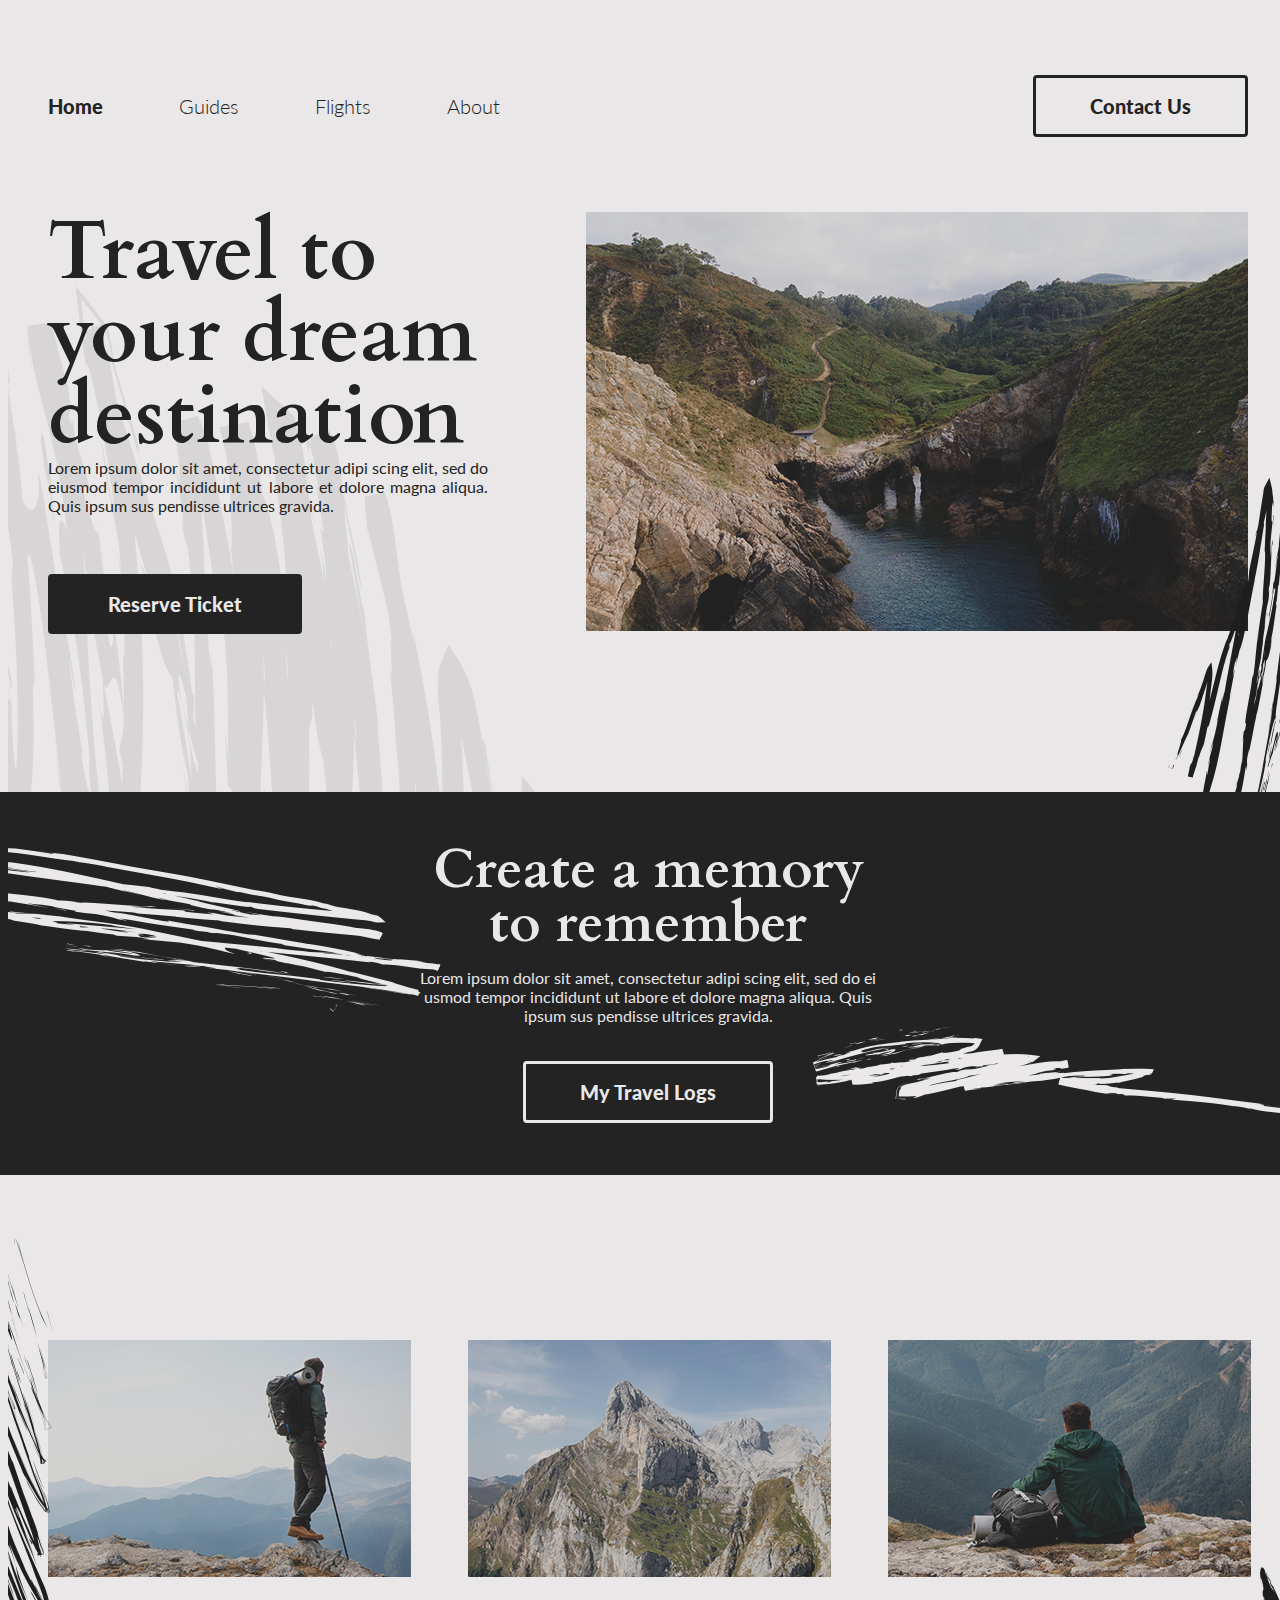
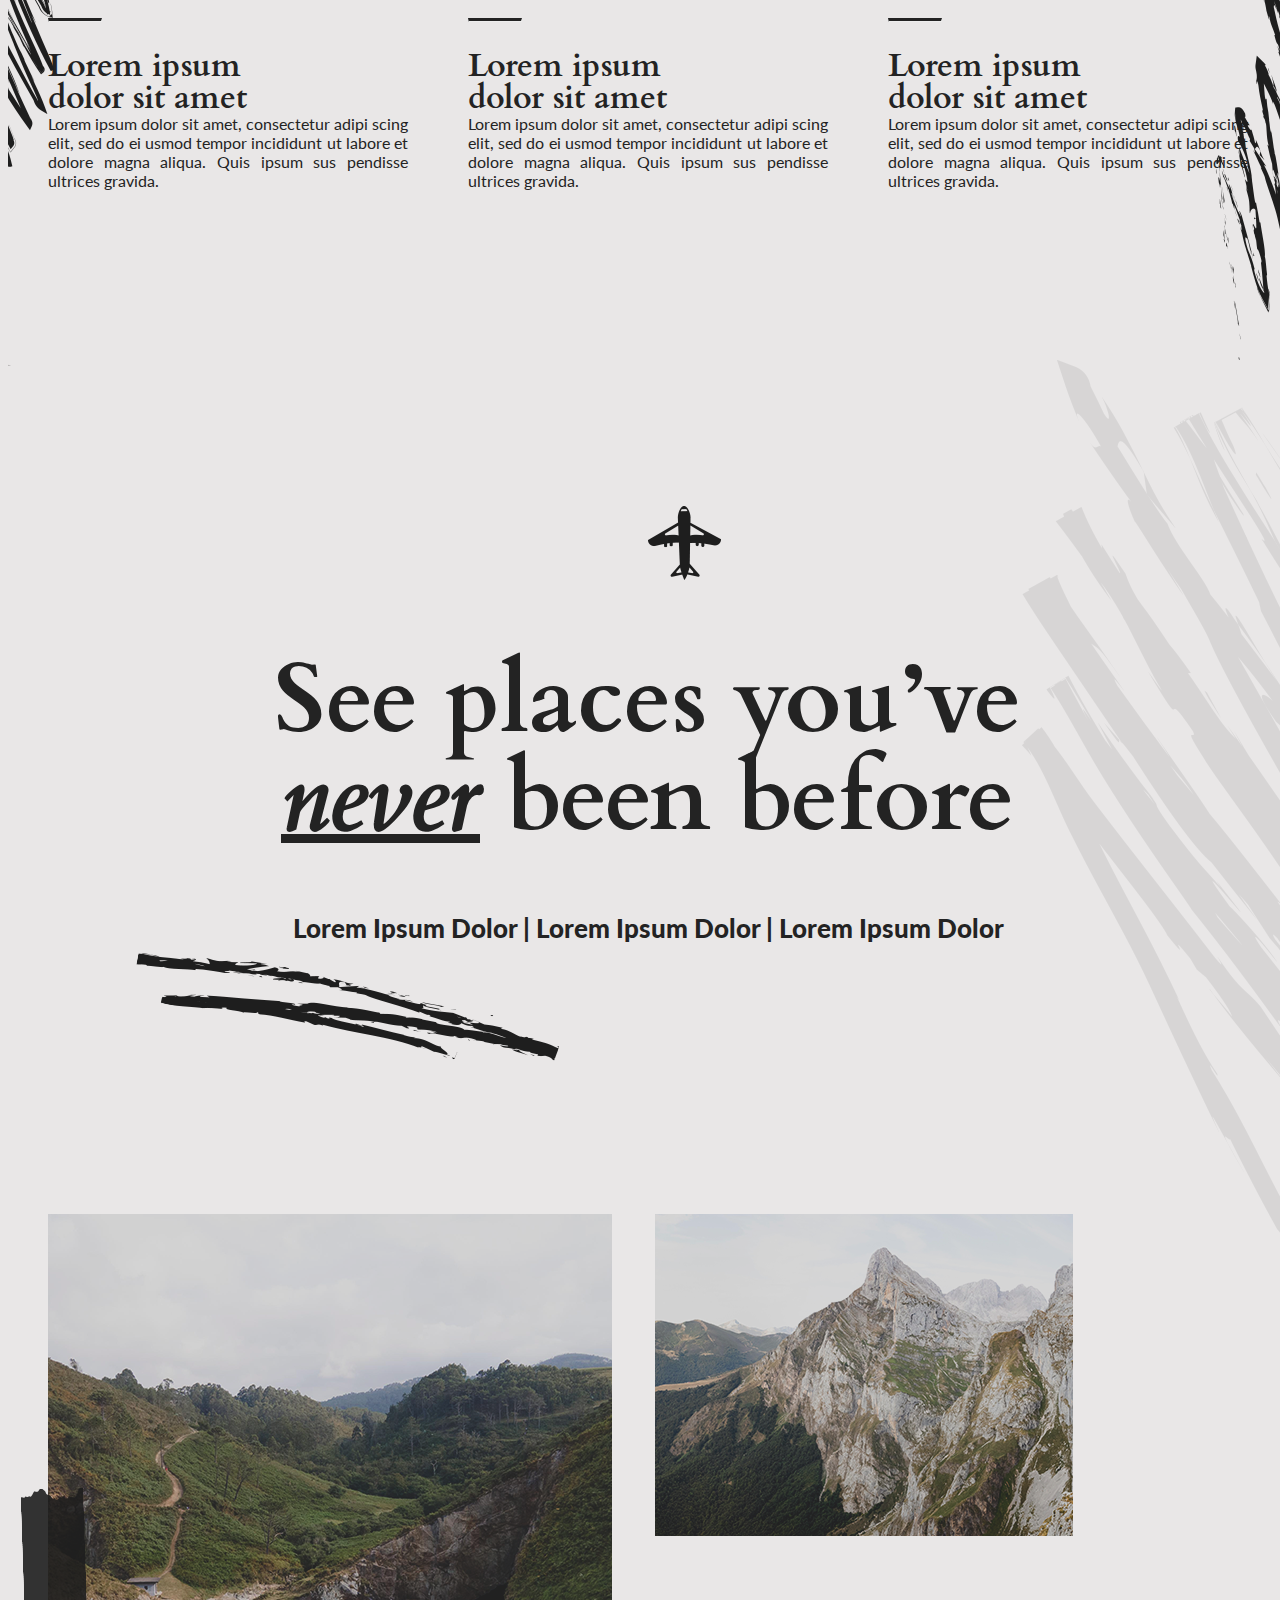
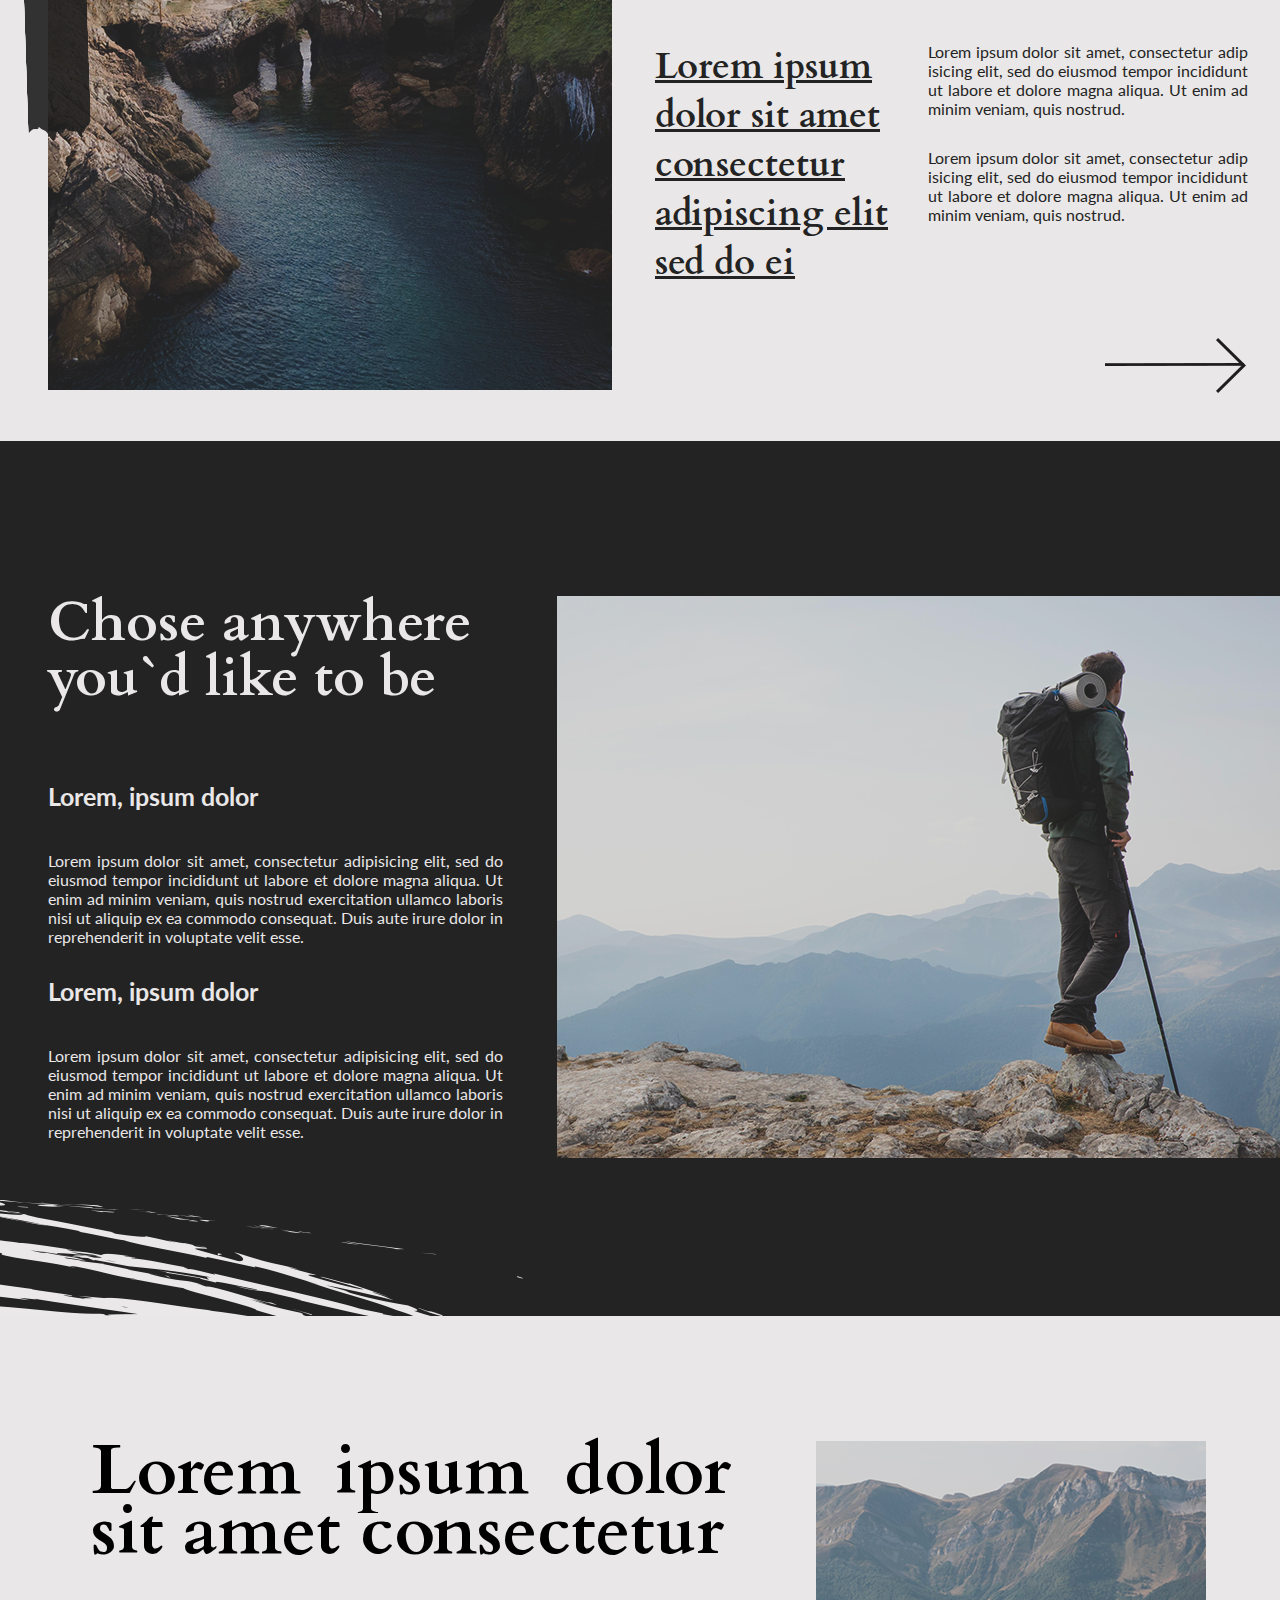
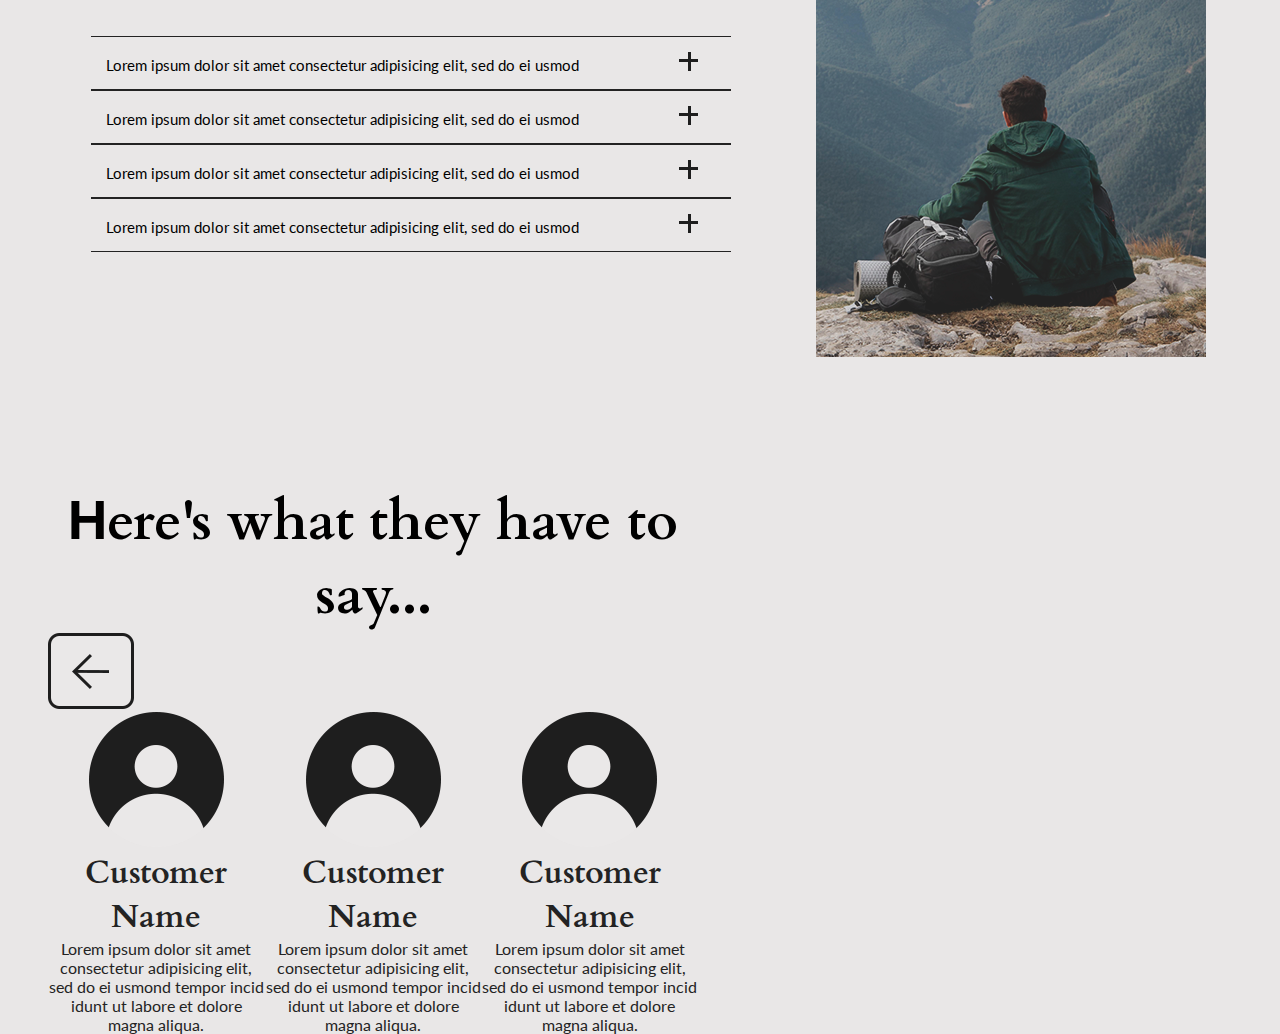
<file: wwww/index.html>
<!DOCTYPE html>
<html lang="ru,en">
<head>
	<meta charset="UTF-8">
	<meta name="viewport" content="width=device-width, initial-scale=1.0">
	<link rel="stylesheet" type="text/css" href="assets/css/main.css">
	<title>Trevel</title>
</head>
<body>
	<header>
		<div class="wrapper">
			<div class="canteiner">
				<nav class="menu">
					<ul>
						<li id="active"><a href="#">Home</a></li>
						<li><a href="#">Guides</a></li>
						<li><a href="#">Flights</a></li>
						<li><a href="#">About</a></li>
						<li><a class="menu-btn" href="#">Contact Us</a></li>
					</ul>
				</nav>
			</div>
		</div>
	</header>
	<section class="intro-poz">
		<div class="wrapper">
			<div class="intro-bg">
				<div class="canteiner">
					<div class="intro">
						<div class="intro-text">
							<div class="intro-box">
								<h1>Travel to your dream destination</h1>
								<p>Lorem ipsum dolor sit amet, consectetur adipi scing elit, sed do eiusmod tempor incididunt ut labore et dolore magna aliqua. Quis ipsum sus pendisse ultrices gravida.</p>
							</div>
							<div class="intro-box">
								<button>Reserve Ticket</button>
							</div>
						</div>
						<div class="intro-img">
							<img src="assets/images/img/into.png">
						</div>
					</div>
				</div>
			</div>
		</div>
	</section>
	<section class="create-color">
		<div class="wrapper">
			<div class="create-bg">
				<div class="canteiner">
					<div class="create">
						<h2>Create a memory to remember</h2>
						<p>Lorem ipsum dolor sit amet, consectetur adipi scing elit, sed do ei usmod tempor incididunt ut labore et dolore magna aliqua. Quis ipsum sus pendisse ultrices gravida.</p>
						<button>My Travel Logs</button>
					</div>
				</div>
			</div>
		</div>
	</section>
	<section>
		<div class="wrapper">
			<div class="cart-bg">
				<div class="canteiner">
					<div class="cart">
						<div class="cart-box">
							<div class="cart-img">
								<img src="assets/images/img/cart-one.png">
							</div>
							<hr>
							<div class="cart-text">
								<h3>Lorem ipsum dolor sit amet</h3>
								<p>Lorem ipsum dolor sit amet, consectetur adipi scing elit, sed do ei usmod tempor incididunt ut labore et dolore magna aliqua. Quis ipsum sus pendisse ultrices gravida.</p>
							</div>
						</div>
						<div class="cart-box">
							<div class="cart-img">
								<img src="assets/images/img/cart-tow.png">
							</div>
							<hr>
							<div class="cart-text">
								<h3>Lorem ipsum dolor sit amet</h3>
								<p>Lorem ipsum dolor sit amet, consectetur adipi scing elit, sed do ei usmod tempor incididunt ut labore et dolore magna aliqua. Quis ipsum sus pendisse ultrices gravida.</p>
							</div>
						</div>
						<div class="cart-box">
							<div class="cart-img">
								<img src="assets/images/img/cart-thri.png">
							</div>
							<hr>
							<div class="cart-text">
								<h3>Lorem ipsum dolor sit amet</h3>
								<p>Lorem ipsum dolor sit amet, consectetur adipi scing elit, sed do ei usmod tempor incididunt ut labore et dolore magna aliqua. Quis ipsum sus pendisse ultrices gravida.</p>
							</div>
						</div>
					</div>
				</div>
			</div>
		</div>
	</section>
	<section>
		<div class="wrapper">
			<div class="places-bg">
				<div class="places-top">
					<h2>See places you’ve <span>never</span> been before</h2>
					<span class="places-subtext">Lorem Ipsum Dolor | Lorem Ipsum Dolor | Lorem Ipsum Dolor</span>
				</div>
			</div>
			<div class="canteiner">
				<div class="places-bottom">
					<div class="places-left">
						<img src="assets/images/img/pla-left.png">
					</div>
					<div class="places-right">
						<div class="places-box">
							<img src="assets/images/img/pla-riht.png">
						</div>
						<div class="places-box">
							<div class="places-boX">
								<ul>
									<li><a href="#">Lorem ipsum</a></li>
									<li><a href="#">dolor sit amet</a></li>
									<li><a href="#">consectetur</a></li>
									<li><a href="#">adipiscing elit</a></li>
									<li><a href="#">sed do ei</a></li>
								</ul>
							</div>
							<div class="places-boX">
								<p>Lorem ipsum dolor sit amet, consectetur adip isicing elit, sed do eiusmod tempor incididunt ut labore et dolore magna aliqua. Ut enim ad minim veniam, quis nostrud.</p>
								<p>Lorem ipsum dolor sit amet, consectetur adip isicing elit, sed do eiusmod tempor incididunt ut labore et dolore magna aliqua. Ut enim ad minim veniam, quis nostrud.</p>
							</div>
						</div>
						<div class="places-box">
							<a class="places-row" href="#"></a>
						</div>
					</div>
				</div>
			</div>
		</div>
	</section>
	<section class="color-intro">
		<div class="wrapper">
			<div class="chose-bg">
				<div class="canteiner">
				<div class="chose">
					<div class="chose-left">
						<div class="chose-text">
							<h2>Chose anywhere you`d like to be</h2>
							<h3>Lorem, ipsum dolor</h3>
							<p> Lorem ipsum dolor sit amet, consectetur adipisicing elit, sed do eiusmod
							tempor incididunt ut labore et dolore magna aliqua. Ut enim ad minim veniam,
							quis nostrud exercitation ullamco laboris nisi ut aliquip ex ea commodo
							consequat. Duis aute irure dolor in reprehenderit in voluptate velit esse.</p>
							<h3>Lorem, ipsum dolor</h3>
							<p> Lorem ipsum dolor sit amet, consectetur adipisicing elit, sed do eiusmod
							tempor incididunt ut labore et dolore magna aliqua. Ut enim ad minim veniam,
							quis nostrud exercitation ullamco laboris nisi ut aliquip ex ea commodo
							consequat. Duis aute irure dolor in reprehenderit in voluptate velit esse.</p>
						</div>
					</div>
						<div class="chose-right">
							<div class="intro-img">
									<img src="assets/images/img/here.png">
							</div>
						</div>
					</div>
				</div>
			</div>
		</div>
	</section>
	<section>
		<div class="wrapper">
			<div class="canteiner">
				<div class="lorem-box">
					<div class="lorem-left">
						<div class="bg-plus">
						<div class="text-lorem">
							<h2>Lorem ipsum dolor sit amet consectetur</h2>
							<details>
								<summary>Lorem ipsum dolor sit amet consectetur adipisicing elit, sed do ei usmod</summary>
								<div class="content-span">
								<p> <span> [1] </span> Lorem, ipsum dolor.</p> 
							</div>
							</details>
							<details>
								<summary>Lorem ipsum dolor sit amet consectetur adipisicing elit, sed do ei usmod</summary>
							</details>
							<details>
								<summary>Lorem ipsum dolor sit amet consectetur adipisicing elit, sed do ei usmod</summary>
							</details>
							<details>
								<summary>Lorem ipsum dolor sit amet consectetur adipisicing elit, sed do ei usmod</summary>
							</details>
						</div>
						</div>
					</div>
						<div class="lorem-right">
							<div class="lorem-img">
									<img src="assets/images/img/info.png">
							</div>
						</div>
				</div>
			</div>
		</div>
	</section>
	<section>
		<div class="wrapper">
			<div class="here-bg">
				<div class="canteiner">
					
						<div class="here-text">
								<h2> Нere's what they have to say...  </h2>
						</div>
						<div class="here-box">
						<div class="st-l">
							<img src="assets/images/icon/row-left.png">
						</div>
							<div class="hcart-box">
							<div class="h-cart-one">
								<img src="assets/images/icon/user-icon.png">
								<h3>Customer Name</h3>
								<p>Lorem ipsum dolor sit amet consectetur adipisicing elit, sed do ei usmond tempor incid idunt ut labore et dolore magna aliqua.</p> 
							</div>
							<div class="h-cart-two">
								<img src="assets/images/icon/user-icon.png">
								<h3>Customer Name</h3>
								<p>Lorem ipsum dolor sit amet consectetur adipisicing elit, sed do ei usmond tempor incid idunt ut labore et dolore magna aliqua.</p>
							</div>
							<div class="h-cart-three">
								<img src="assets/images/icon/user-icon.png">
								<h3>Customer Name</h3>
								<p>Lorem ipsum dolor sit amet consectetur adipisicing elit, sed do ei usmond tempor incid idunt ut labore et dolore magna aliqua.</p>		
							</div>
						</div>
					</div>
				</div>
			</div>
		</div>
	</section>
	<section>
		<div class="wrapper">
			<div class="">

			</div>
		</div>
	</section>
</body>
</html>
</file>
<file: wwww/assets/css/main.css>
@import url('https://fonts.googleapis.com/css2?family=Cardo:wght@700&family=Lato:wght@300;400;900&display=swap');
/*font-family: 'Cardo', serif;
font-family: 'Lato', sans-serif;*/

* {
	margin: 0;
	padding: 0;
	font-family: 'Lato', sans-serif;
}

body {
	background-color: #e9e7e7;
}

h1 {
	font-family: 'Cardo', sans-serif;
	font-weight: 700;
	font-size: 82px;
	color: #232323;
}

h3 {
	font-family: 'Cardo', sans-serif;
	font-weight: 700;
	font-size: 32px;
	color: #232323;
}

p {
	font-weight: 400;
	font-size: 16px;
	color: #232323;
}

.wrapper {
	width: 100%;
	max-width: 1440px;
	margin: 0 auto;
	padding: 0 8px;
}

.canteiner {
	width: 100%;
	max-width: 1200px;
	margin: 0 auto;
	padding: 0 16px;
}

.places-left, /*places*/
.places-row, /*places*/
.places-bg, /*places*/
.cart-bg, /*cart*/
.create-bg,  /*create*/
.intro-bg {
	position: relative;
}

/*------------------------------------------------*/

#active a {
	font-weight: 900!important;
	opacity: 1!important;
	color: #232323!important;
}

.menu ul li {
	display: inline-block;
	list-style: none;
}

.menu {
	padding: 94px 0;
}

.menu ul>li+li {
	margin-left: 72px;
}

.menu ul li a {
	font-weight: 300;
	font-size: 20px;
	color: #232323;
	text-decoration: none;
	transition: 0.4s;
}

.menu ul li:last-child {
	float: right;
}

.menu-btn {
	font-weight: 900!important;
	border: 3px solid #232323;
	border-radius: 4px;
	padding: 16px 54px;
	transition: 0.4s;
}

.menu-btn:hover,
.menu ul li a:hover {
	color: #757575;
	opacity: 0.7;
	transition: 0.6s;
}

/*--------------------{intro}--------------------*/

.intro {
	display: flex;
	justify-content: space-between;
	margin-bottom: 158px;
}

.intro-poz {
	position: relative;
	z-index: 0;
}

.intro-text {
	display: flex;
    flex-direction: column;
    justify-content: space-between;
    position: relative;
    z-index: 1;
}

.intro-text h1 {
	max-width: 430px;
	line-height: 1;
}

.intro-text p {
	max-width: 440px;
	text-align: justify;
}

.intro-text button {
	background-color: #232323;
	color: #e9e7e7;
	border: none;
	border-radius: 4px;
	font-size: 20px;
	font-weight: 900;
	padding: 18px 60px;
	cursor: pointer;
	transition: 0.6s;
}

.create button:hover,
.intro-text button:hover {
	background-color: #fb8f8fc7;
	transition: 0.8s;
}

.intro-bg:before {
	content: "";
	background: url(../images/bg/bg-heeadleft.png);
	position: absolute;
	width: 608px;
	height: 848px;
	margin-top: 74px;
	z-index: 1;
}

.intro-bg:after {
	content: "";
	background: url(../images/bg/bg-heeadriht.png);
	position: absolute;
	width: 120px;
	height: 462px;
	right: 0;
    top: 0;
    margin-top: 176px;
	z-index: 1;
}

/*--------------------{create}--------------------*/

.create-color {
	background-color: #232323;
	position: relative;
	z-index: 1;
}

.create {
	width: 100%;
	max-width: 456px;
	margin: 0 auto;
	text-align: center;
	padding: 52px 0;
}

.create h2 {
	font-family: 'Cardo', sans-serif;
	font-weight: 700;
	font-size: 54px;
	color: #e9e7e7;
	line-height: 1;
}

.create p {
	color: #e9e7e7;
	margin-top: 16px;
	margin-bottom: 36px;
}

.create button {
	background-color: #232323;
	border: 3px solid #e9e7e7;
	border-radius: 4px;
	color: #e9e7e7;
	font-size: 20px;
	font-weight: 900;
	padding: 16px 54px;
	cursor: pointer;
	transition: 0.6s;
}

.create-bg:before {
	content: "";
	background: url(../images/bg/bg-createleft.png);
	position: absolute;
	width: 433px;
	height: 170px;
	margin-top: 50px;
}

.create-bg:after {
	content: "";
	background: url(../images/bg/bg-createriht.png);
	position: absolute;
	width: 475px;
	height: 88px;
	right: 0;
    bottom: 60px;
}

/*--------------------{cart}--------------------*/

.cart {
	display: flex;
	justify-content: space-between;
	margin: 165px 0;
}

.cart-box {
	max-width: 360px;
}

.cart-text h3 {
	max-width: 230px;
	line-height: 1;
}

.cart-text p {
	text-align: justify;
}

.cart-box hr {
	max-width: 52px;
	margin-top: 38px;
	margin-bottom: 28px;
	border-top: 3px solid #232323;
}

.cart-bg:before {
	content: "";
	background: url(../images/bg/bg-cartleft.png);
	position: absolute;
	width: 47px;
	height: 798px;
	top: -172px;
}

.cart-bg:after {
	content: "";
	background: url(../images/bg/bg-cartriht.png);
	position: absolute;
	width: 73px;
	height: 462px;
	right: 0;
    top: 158px;
}

/*--------------------{places}--------------------*/

.places-top {
	width: 100%;
	max-width: 800px;
	margin: 0 auto;
	text-align: center;
	margin-top: 462px;
	margin-bottom: 270px;
}

.places-top h2 {
	font-family: 'Cardo', sans-serif;
	font-weight: 700;
	font-size: 98px;
	color: #232323;
	line-height: 1;
	margin-bottom: 64px;
}

.places-top h2 span {
	font-family: 'Cardo', sans-serif;
	font-weight: 700;
	font-style: italic;
	text-decoration: underline;
}

.places-subtext {
	font-weight: 900;
	font-size: 26px;
	color: #232323;
}

.places-top h2:after {
	content: "";
	background: url(../images/icon/aero-icon.png);
	position: absolute;
	width: 73px;
	height: 74px;
	top: -50%;
    left: 50%;
}

.places-bg:before {
	content: "";
	background: url(../images/bg/bg-placesriht.png);
	position: absolute;
	width: 266px;
	height: 888px;
	right: 0;
	top: -100%;
}

.places-subtext:before {
	content: "";
	background: url(../images/bg/bg-placesleft.png);
	position: absolute;
	width: 424px;
	height: 108px;
	bottom: -40%;
	left: 10%;
}

.places-bottom {
	display: flex;
	justify-content: space-between;
	margin-bottom: 48px;
}

.places-right {
	display: flex;
	flex-direction: column;
	justify-content: space-between;
}

.places-box {
	display: flex;
}

.places-boX ul li {
	list-style: none;
}

.places-boX ul li a {
	font-family: 'Cardo', sans-serif;
	font-weight: 700;
	font-size: 36px;
	color: #232323;
}

.places-boX>p+p {
	margin-top: 30px;
}

.places-boX p {
	max-width: 320px;
	text-align: justify;
}

.places-box>.places-boX+.places-boX {
	margin-left: 40px;
}

.places-row:after {
	content: "";
	background: url(../images/icon/row-icon.png);
	position: absolute;
	width: 141px;
	height: 55px;
	bottom: 0;
	left: 450px;
}

.places-left:before {
	content: "";
	background: url(../images/icon/tipety-icon.png);
	position: absolute;
	width: 71px;
	height: 254px;
	top: 35%;
	left: -5%;
}

/*--------------------{pl}--------------------*/

.color-intro {
	background-color: #232323;
	position: relative;
	z-index: 1;
}
.chose-text h2 {
	 font-family: 'Cardo', sans-serif; 
	 font-weight: bold; 
	 font-size: 55px; 
	 color: #e9e7e7; 
	 line-height: 1; 
	 margin-bottom: 75px;
}
.chose-text h3 {
	 font-family: 'Lato', sans-serif; 
	 font-size: 25px; 
	 color: #e9e7e7; 
	 margin-top: 30px;
	 margin-bottom: 40px; 
}
.chose-text p {
	font-family: 'Lato', sans-serif;
	font-size: 16px;
	color: #e9e7e7;
	 text-align: justify;
}

.chose-bg:after {
	content: "";
	background: url(../images/bg/bg-hereleft.png);
	position: absolute;
	width: 523px;
	height: 134px;
	bottom: 0;
	left: 0;
	r

}

.chose {
	padding: 155px 0;
	display: flex;
	flex-direction: row;
	justify-content: space-between;

}
.chose-left {
	width: 455px;
}
.chose-right {
	width: 691px;
}


/*--------------------{lorem-box}--------------------*/

.lorem-box {
	display: flex;
	flex-direction: row;
	justify-content: space-around;
	position: relative;
	margin: 125px 0px;
}

.text-lorem details{
	border-bottom: 1px solid #232323;
	border-top: 1px solid #232323;
	padding: 15px 15px;
}

.text-lorem h2 {
	 font-family: 'Cardo', sans-serif; 
	 font-weight: bold; 
	 font-size: 70px;
	 margin-bottom: 75px;
	 line-height: 60px;

}
.text-lorem {
	width: 640px;
	text-align: justify;
}

/*.bg-plus details:after {
	content: "";
	background: url(../images/icon/cross-icon.png); 
	position: absolute;
	/*width: 10px;
	height: 5px;
	bottom: 0;
	left: 10px;*/
}*/
.content-span span {
	font-weight: bold;
}

details > summary { 
    list-style: none; 
    font-size: 15px;
 
} 
details > summary::after { 
 content: url(../images/icon/cross-icon.png); 
 margin-left: 100px; 
} 
 
details[open] > summary::after { 
    content: url(../images/icon/cross-icon.png); 
    transform: rotate(90deg);
}

/*--------------------{Here-box}--------------------*/

.here-text h2 {
	 font-family: 'Cardo', sans-serif; 
	 font-weight: bold; 
	 font-size: 55px; 
	 width: 650px ;
     text-align: center;	 
}

.hcart-box {
	display: flex;
	text-align: center;
	width: 650px ;
	font-size: 20px;
}
</file>
